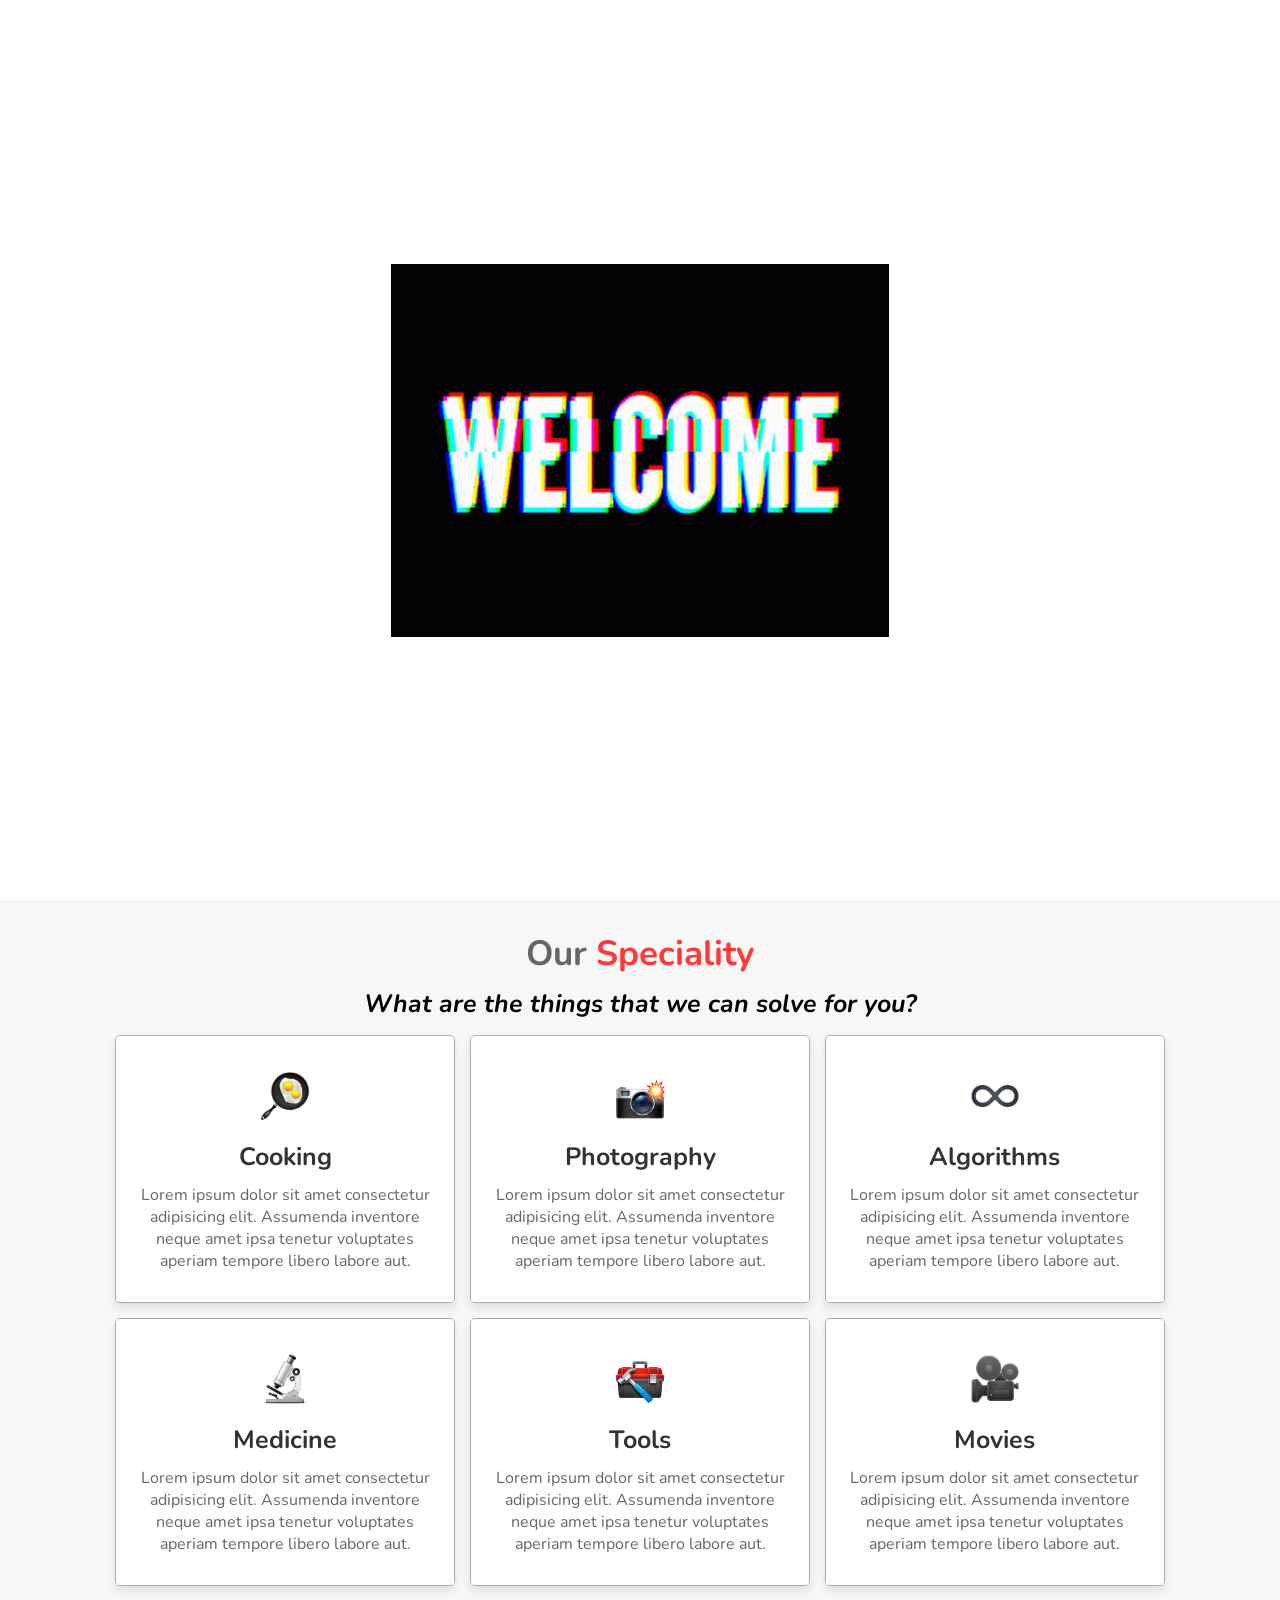
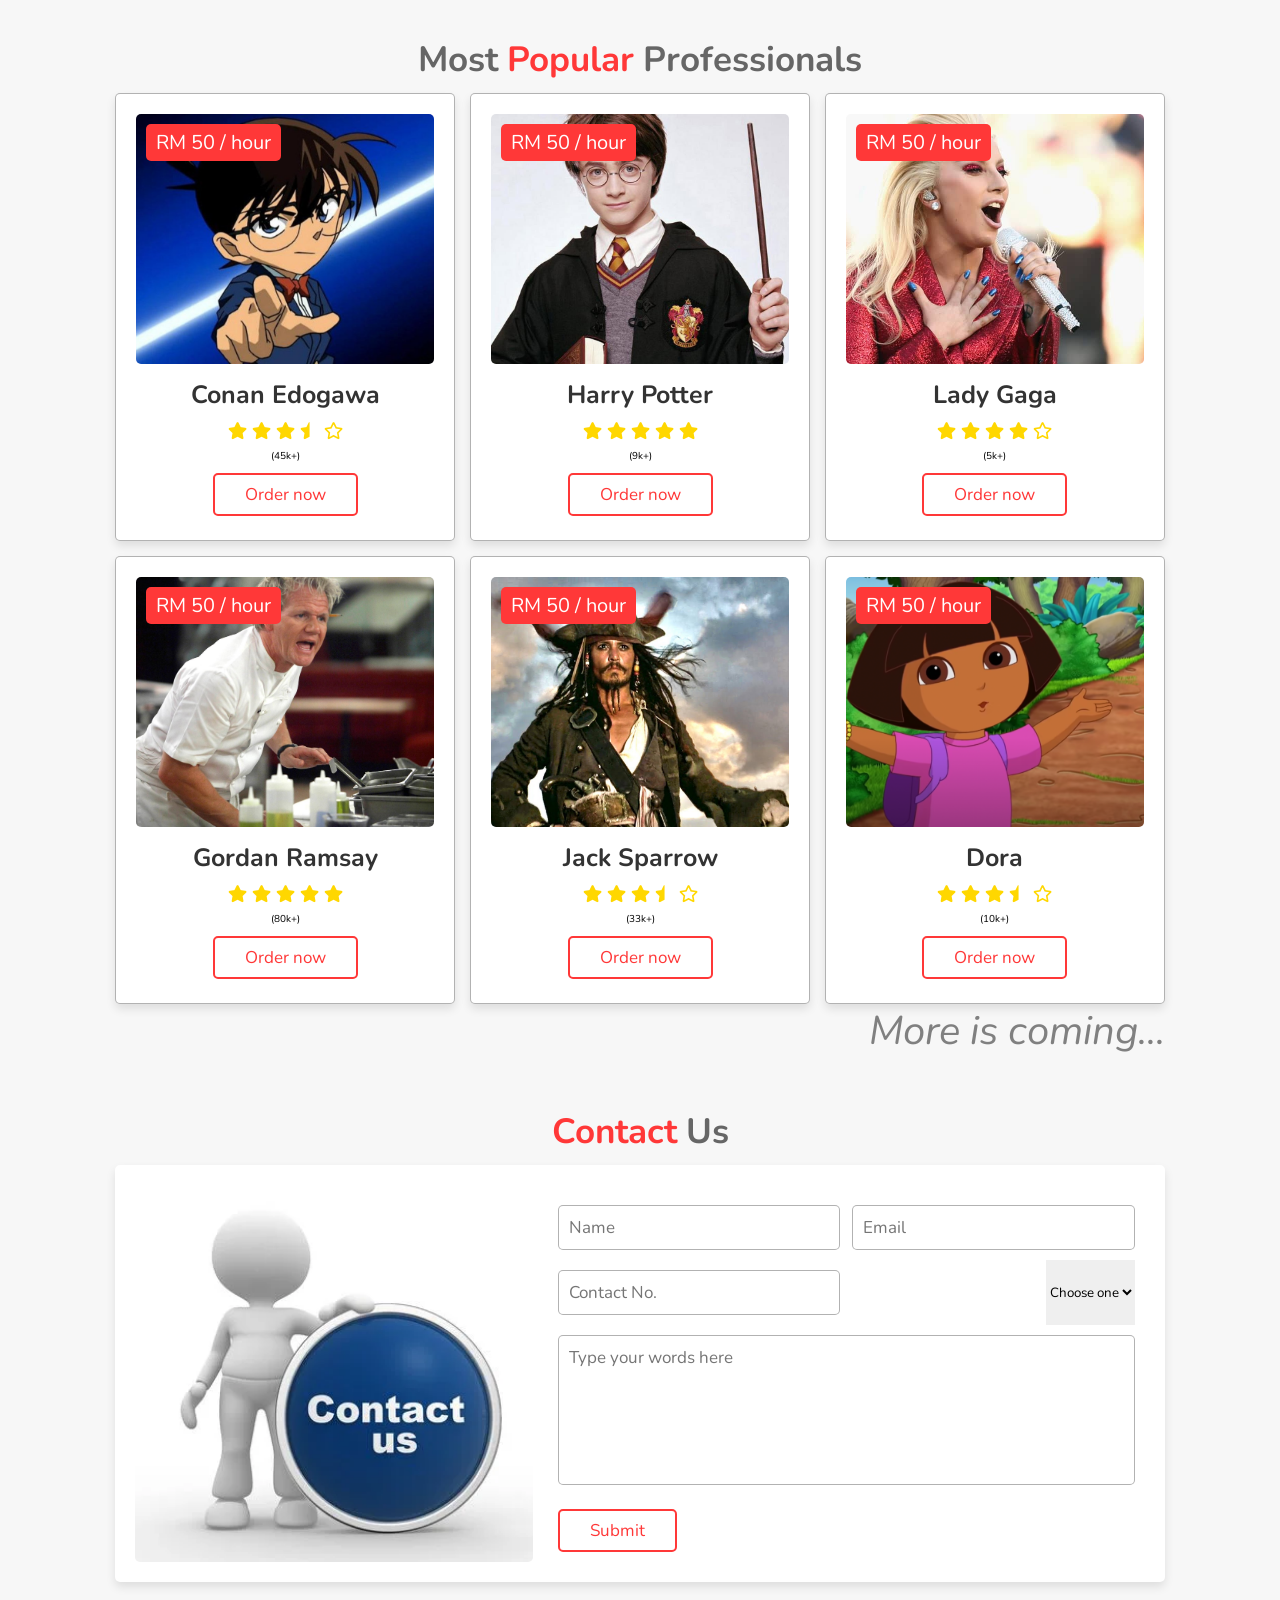
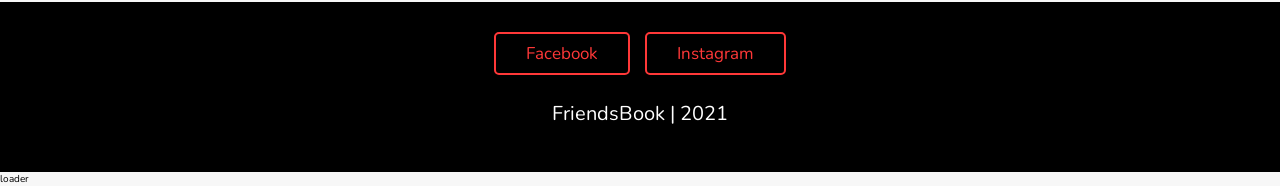
<file: website/index.html>
<!DOCTYPE html>
<html lang="en">
<head>
    <meta charset="UTF-8">
    <meta name="viewport" content="width=device-width, initial-scale=1.0">
    <title>Welcome to FriendsBook</title>

    <!-- font awesome cdn link  -->
    <link rel="stylesheet" href="https://cdnjs.cloudflare.com/ajax/libs/font-awesome/5.15.3/css/all.min.css">

    <!-- custom css file link  -->
    <link rel="stylesheet" href="style.css">

</head>
<body>
    
<!-- header section starts  -->

<header>

    <a href="#" class="logo"><i class="fas fa-book-reader "></i>FriendsBook</a>

    <div id="menu-bar" class="fas fa-bars"></div>

    <nav class="navbar">
        <a href="#home">Home</a>
        <a href="#speciality">Speciality</a>
        <a href="#popular">Book now</a>
        <a href="#contact">Contact Us</a>
        <a href="../signin/signin.php" style="border:2px solid #ff3838;color:#ff3838; border-radius: 5px;padding: 0 1rem 0 1rem;">Sign In</a> 
    </nav>

</header>

<!-- header section ends -->

<!-- home section starts  -->

<section class="home" id="home">

    <div class="content">
        <h3>Powerful Digital Consultations with FriendsBook.</h3>
        <p>Your Powerful Digital Team</p>
        <p>We have what you need, Trust Us:</p>
          <ul style="font-size: 1.5rem">
            <li> <i>24/7 stand-by booking system</i></li>
            <li> <i>More than 500 professionals from different fields are awaiting </i></li>
            <li> <i>Reasonable pricing <b>(RM 50 per hour)</b></i> </li>
            <li> <i>Protected conversation guaranteed</i> </li>
          </ul>
        <a href="../signin/signin.php" class="btn" >Order now</a>
    </div>

    <div class="image">
        <img src="images/book.jpg" alt="">
    </div>

</section>

<!-- home section ends -->

<!-- speciality section starts  -->

<section class="speciality" id="speciality">

    <h1 class="heading"> Our <span>Speciality</span> </h1>
    <h1 style="text-align: center; font-size: 2.5rem"> <span><i>What are the things that we can solve for you?</i></span> </h1><br>

    <div class="box-container">

        <div class="box">
            <img class="image" src="images/cook2.jpg" alt="">
            <div class="content">
                <img src="images/cook1.png" style="height: 5rem; width: 5rem" alt="">
                <h3>Cooking</h3>
                <p>Lorem ipsum dolor sit amet consectetur adipisicing elit. Assumenda inventore neque amet ipsa tenetur voluptates aperiam tempore libero labore aut.</p>
            </div>
        </div>
        <div class="box">
            <img class="image" src="images/cam2.jpg" alt="">
            <div class="content">
                <img src="images/cam1.png" style="height: 5rem; width: 5rem" alt="">
                <h3>Photography</h3>
                <p>Lorem ipsum dolor sit amet consectetur adipisicing elit. Assumenda inventore neque amet ipsa tenetur voluptates aperiam tempore libero labore aut.</p>
            </div>
        </div>
        <div class="box">
            <img class="image" src="images/math2.jpg" alt="">
            <div class="content">
                <img src="images/math1.png" style="height: 5rem; width: 5rem" alt="">
                <h3>Algorithms</h3>
                <p>Lorem ipsum dolor sit amet consectetur adipisicing elit. Assumenda inventore neque amet ipsa tenetur voluptates aperiam tempore libero labore aut.</p>
            </div>
        </div>
        <div class="box">
            <img class="image" src="images/micro2.jpg" alt="">
            <div class="content">
                <img src="images/micro1.png" style="height: 5rem; width: 5rem" alt="">
                <h3>Medicine</h3>
                <p>Lorem ipsum dolor sit amet consectetur adipisicing elit. Assumenda inventore neque amet ipsa tenetur voluptates aperiam tempore libero labore aut.</p>
            </div>
        </div>
        <div class="box">
            <img class="image" src="images/tool2.jpg" alt="">
            <div class="content">
                <img src="images/tool1.png"style="height: 5rem; width: 5rem"  alt="">
                <h3>Tools</h3>
                <p>Lorem ipsum dolor sit amet consectetur adipisicing elit. Assumenda inventore neque amet ipsa tenetur voluptates aperiam tempore libero labore aut.</p>
            </div>
        </div>
        <div class="box">
            <img class="image" src="images/movcam2.jpg" alt="">
            <div class="content">
                <img src="images/movcam1.png" style="height: 5rem; width: 5rem" alt="">
                <h3>Movies</h3>
                <p>Lorem ipsum dolor sit amet consectetur adipisicing elit. Assumenda inventore neque amet ipsa tenetur voluptates aperiam tempore libero labore aut.</p>
            </div>
        </div>

    </div>

</section>

<!-- speciality section ends -->

<!-- popular section starts  -->

<section class="popular" id="popular">

    <h1 class="heading"> Most <span>Popular</span> Professionals </h1>

    <div class="box-container">

        <div class="box">
            <span class="price"> RM 50 / hour</span>
            <img src="images/pop1.jpg" alt="">
            <h3>Conan Edogawa</h3>
            <div class="stars">
                <i class="fas fa-star"></i>
                <i class="fas fa-star"></i>
                <i class="fas fa-star"></i>
                <i class="fas fa-star-half"></i>
                <i class="far fa-star"></i>
                <p>(45k+)</p>
            </div>
            <a href="../signin/signin.php"class="btn">Order now</a>
        </div>
        <div class="box">
            <span class="price"> RM 50 / hour </span>
            <img src="images/pop2.jpg" alt="">
            <h3>Harry Potter</h3>
            <div class="stars">
                <i class="fas fa-star"></i>
                <i class="fas fa-star"></i>
                <i class="fas fa-star"></i>
                <i class="fas fa-star"></i>
                <i class="fas fa-star"></i>
                <p>(9k+)</p>
            </div>
            <a href="../signin/signin.php" class="btn">Order now</a>
        </div>
        <div class="box">
            <span class="price"> RM 50 / hour </span>
            <img src="images/pop3.jpg" alt="">
            <h3 >Lady Gaga</h3>
            <div class="stars">
                <i class="fas fa-star"></i>
                <i class="fas fa-star"></i>
                <i class="fas fa-star"></i>
                <i class="fas fa-star"></i>
                <i class="far fa-star"></i>
                <p>(5k+)</p>
            </div>
            <a href="../signin/signin.php" class="btn">Order now</a>
        </div>
        <div class="box">
            <span class="price"> RM 50 / hour </span>
            <img src="images/pop4.jpg" alt="">
            <h3>Gordan Ramsay</h3>
            <div class="stars">
                <i class="fas fa-star"></i>
                <i class="fas fa-star"></i>
                <i class="fas fa-star"></i>
                <i class="fas fa-star"></i>
                <i class="fas fa-star"></i>
                <p>(80k+)</p>
            </div>
            <a href="../signin/signin.php"class="btn">Order now</a>
        </div>
        <div class="box">
            <span class="price"> RM 50 / hour </span>
            <img src="images/pop5.jpg" alt="">
            <h3>Jack Sparrow</h3>
            <div class="stars">
                <i class="fas fa-star"></i>
                <i class="fas fa-star"></i>
                <i class="fas fa-star"></i>
                <i class="fas fa-star-half"></i>
                <i class="far fa-star"></i>
                <p>(33k+)</p>
            </div>
            <a href="../signin/signin.php"class="btn">Order now</a>
        </div>
        <div class="box">
            <span class="price"> RM 50 / hour </span>
            <img src="images/pop6.png" alt="">
            <h3>Dora</h3>
            <div class="stars">
                <i class="fas fa-star"></i>
                <i class="fas fa-star"></i>
                <i class="fas fa-star"></i>
                <i class="fas fa-star-half"></i>
                <i class="far fa-star"></i>
                <p>(10k+)</p>
            </div>
            <a href="../signin/signin.php"class="btn">Order now</a>
        </div>

    </div>
    <p style="text-align: right; font-size: 4rem ; color: gray; font-family: Arial, Helvetica, sans-serif;"><i>More is coming...</i></p>

</section>

<section class="order" id="contact">

    <h1 class="heading"> <span>Contact</span> Us </h1>

    <div class="row">
        
        <div class="image">
            <img src="images/contact.jpg" alt="">
        </div>

        <form action="">

            <div class="inputBox">
                <input type="text" placeholder="Name">
                <input type="email" placeholder="Email">
            </div>

            <div class="inputBox">
                <input type="text" placeholder="Contact No."> 
                <select >
                    <option selected>Choose one</option>
                    <option>Feedback</option>
                    <option>Question</option>
                    <option>Other</option>
                </select>
           </div>

            <textarea placeholder="Type your words here" name="" id="" cols="30" rows="10"></textarea>

            <input type="submit" value="Submit" class="btn">

        </form>

    </div>

</section>

<!-- order section ends -->

<!-- footer section  -->

<section class="footer">

    <div class="share">
        <a href="https://www.facebook.com/" class="btn" target="_blank">Facebook</a>
        <a href="https://www.instagram.com/" class="btn" target="_blank">Instagram</a>
    </div>

    <h1 class="credit"> FriendsBook <span> </span> |  <span> </span>  2021</h1>

</section>

<!-- scroll top button  -->
<a href="#home" class="fas fa-angle-up" id="scroll-top"></a>

loader  
<div class="loader-container">
    <img src="images/welcome-banner.gif" alt="">
</div>


















<!-- custom js file link  -->
<script src="script.js"></script>


</body>
</html>
</file>
<file: website/style.css>
@import url('https://fonts.googleapis.com/css2?family=Nunito:wght@200;300;400;600;700&display=swap');

:root{
  --red:#ff3838;
}

*{
  font-family: 'Nunito', sans-serif;
  margin:0; padding:0;
  box-sizing: border-box;
  outline: none; border:none;
  text-decoration: none;
  transition:all .2s linear;
}

*::selection{
  background:var(--red);
  color:#fff;
}

html{
  font-size: 62.5%;
  overflow-x: hidden;
  scroll-behavior: smooth;
  scroll-padding-top: 6rem;
}

body{
  background:#f7f7f7;
}

section{
  padding:2rem 9%;
}

.heading{
  text-align: center;
  font-size: 3.5rem;
  padding:1rem;
  color:#666;
}

.heading span{
  color:var(--red);
}

.btn{
  display: inline-block;
  padding:.8rem 3rem;
  border:.2rem solid var(--red);
  color:var(--red);
  cursor: pointer;
  font-size: 1.7rem;
  border-radius: .5rem;
  position: relative;
  overflow: hidden;
  z-index: 0;
  margin-top: 1rem;
}

.btn::before{
  content: '';
  position: absolute;
  top:0; right: 0;
  width:0%;
  height:100%;
  background:var(--red);
  transition: .3s linear;
  z-index: -1;
}

.btn:hover::before{
  width:100%;
  left: 0;
}

.btn:hover{
  color:#fff;
}

header{
  position: fixed;
  top:0; left: 0; right:0;
  z-index: 1000;
  display: flex;
  align-items: center;
  justify-content: space-between;
  background:#fff;
  padding:2rem 9%;
  box-shadow: 0 .5rem 1rem rgba(0,0,0,.1);
}

header .logo{
  font-size: 2.5rem;
  font-weight: bolder;
  color:#666;
}

header .logo i{
  padding-right: .5rem;
  color:var(--red);
}

header .navbar a{
  font-size: 2rem;
  margin-left: 2rem;
  color:#666;
}

header .navbar a:hover{
  color:var(--red);
}

#menu-bar{
  font-size: 3rem;
  cursor: pointer;
  color:#666;
  border:.1rem solid #666;
  border-radius: .3rem;
  padding:.5rem 1.5rem;
  display: none;
}

.home{
  display: flex;
  flex-wrap: wrap;
  gap:1.5rem;
  min-height: 100vh;
  align-items: center;
  background:url(../images/home-bg.jpg) no-repeat;
  background-size: cover;
  background-position: center;
}

.home .content{
  flex:1 1 40rem;
  padding-top: 6.5rem;
}
.home .image{
  flex:1 1 40rem;
}

.home .image img{
  width:100%;
  padding:1rem;
  animation:float 3s linear infinite;
}

@keyframes float{
  0%, 100%{
    transform: translateY(0rem);
  }
  50%{
    transform: translateY(3rem);
  }
}

.home .content h3{
  font-size: 5rem;
  color:#333;
}

.home .content p{
  font-size: 1.7rem;
  color:#666;
  padding:1rem 0;
}

.speciality .box-container{
  display: flex;
  flex-wrap: wrap;
  gap:1.5rem;
}

.speciality .box-container .box{
  flex:1 1 30rem;
  position: relative;
  overflow: hidden;
  box-shadow: 0 .5rem 1rem rgba(0,0,0,.1);
  border:.1rem solid rgba(0,0,0,.3);
  cursor: pointer;
  border-radius: .5rem;
}

.speciality .box-container .box .image{
  height: 100%;
  width:100%;
  object-fit: cover;
  position: absolute;
  top:-100%; left:0;
}

.speciality .box-container .box .content{
  text-align: center;
  background:#fff;
  padding:2rem;
}

.speciality .box-container .box .content img{
  margin:1.5rem 0;
}

.speciality .box-container .box .content h3{
  font-size: 2.5rem;
  color:#333;
}

.speciality .box-container .box .content p{
  font-size: 1.6rem;
  color:#666;
  padding:1rem 0;
}

.speciality .box-container .box:hover .image{
  top:0;
}

.speciality .box-container .box:hover .content{
  transform: translateY(100%);
}

.popular .box-container{
  display: flex;
  flex-wrap: wrap;
  gap:1.5rem;
}

.popular .box-container .box{
  padding:2rem;
  background:#fff;
  box-shadow: 0 .5rem 1rem rgba(0,0,0,.1);
  border:.1rem solid rgba(0,0,0,.3);
  border-radius: .5rem;
  text-align: center;
  flex:1 1 30rem;
  position: relative;
}

.popular .box-container .box img{
  height:25rem;
  object-fit: cover;
  width:100%;
  border-radius: .5rem;
}

.popular .box-container .box .price{
  position: absolute;
  top:3rem; left:3rem;
  background:var(--red);
  color:#fff;
  font-size: 2rem;
  padding:.5rem 1rem;
  border-radius: .5rem;
}

.popular .box-container .box h3{
  color:#333;
  font-size: 2.5rem;
  padding-top: 1rem;
}

.popular .box-container .box .stars i{
  color:gold;
  font-size: 1.7rem;
  padding:1rem .1rem;
}

.steps{
  display: flex;
  flex-wrap: wrap;
  gap:1.5rem;
  padding:1rem;
}

.steps .box{
  flex:1 1 25rem;
  padding:1rem;
  text-align: center;
}

.steps .box img{
  border-radius: 50%;
  border:1rem solid #fff;
  box-shadow: 0 .5rem 1rem rgba(0,0,0,.1);
}

.steps .box h3{
  font-size: 3rem;
  color:#333;
  padding:1rem;
}

.gallery .box-container{
  display: flex;
  flex-wrap: wrap;
  gap:1.5rem;
}

.gallery .box-container .box{
  height:25rem;
  flex:1 1 30rem;
  border:1rem solid #fff;
  box-shadow: 0 .5rem 1rem rgba(0,0,0,.1);
  border-radius: .5rem;
  position: relative;
  overflow: hidden;
}

.gallery .box-container .box img{
  height:100%;
  width:100%;
  object-fit: cover;
}

.gallery .box-container .box .content{
  position: absolute;
  top:-100%; left:0;
  height: 100%;
  width:100%;
  background:rgba(255,255,255,.9);
  padding:2rem;
  padding-top: 5rem;
  text-align: center;
}

.gallery .box-container .box .content h3{
  font-size: 2.5rem;
  color:#333;
}

.gallery .box-container .box .content p{
  font-size: 1.5rem;
  color:#666;
  padding:1rem 0;
}

.gallery .box-container .box:hover .content{
  top:0;
}

.review .box-container{
  display: flex;
  flex-wrap: wrap;
  gap:1.5rem;
}

.review .box-container .box{
  text-align: center;
  padding:2rem;
  border:1rem solid #fff;
  box-shadow: 0 .5rem 1rem rgba(0,0,0,.3);
  border-radius: .5rem;
  flex:1 1 30rem;
  background:#333;
  margin-top: 6rem;
}

.review .box-container .box img{
  height: 12rem;
  width:12rem;
  border-radius: 50%;
  border:1rem solid #fff;
  margin-top: -8rem;
  object-fit: cover;
}

.review .box-container .box h3{
  font-size: 2.5rem;
  color:#fff;
  padding:.5rem 0;
}

.review .box-container .box .stars i{
  font-size: 2rem;
  color:var(--red);
  padding:.5rem 0;
}

.review .box-container .box p{
  font-size: 1.5rem;
  color:#eee;
  padding:1rem 0;
}

.order .row{
  padding:2rem;
  box-shadow: 0 .5rem 1rem rgba(0,0,0,.1);
  background:#fff;
  display: flex;
  flex-wrap: wrap;
  gap:1.5rem;
  border-radius: .5rem;
}

.order .row .image{
  flex:1 1 30rem;
}

.order .row .image img{
  height: 100%;
  width:100%;
  object-fit: cover;
  border-radius: .5rem;
}

.order .row form{
  flex:1 1 50rem;
  padding:1rem;
}

.order .row form .inputBox{
  display: flex;
  justify-content: space-between;
  flex-wrap: wrap;
}

.order .row form .inputBox input, .order .row form textarea{
  padding:1rem;
  margin:1rem 0;
  font-size: 1.7rem;
  color:#333;
  text-transform: none;
  border:.1rem solid rgba(0,0,0,.3);
  border-radius: .5rem;
  width:49%;
}

.order .row form textarea{
  width:100%;
  resize: none;
  height:15rem;
}

.order .row form .btn{
  background:none;
}

.order .row form .btn:hover{
  background:var(--red);
}

.footer{
  background:#000;
  text-align: center;
}

.footer .share{
  display: flex;
  gap:1.5rem;
  justify-content: center;
  flex-wrap: wrap;
}

.footer .credit{
  padding:2.5rem 1rem;
  color:#fff;
  font-weight: normal;
  font-size: 2rem;
}

.footer .credit span{
  color:var(--red);
}

#scroll-top{
  position: fixed;
  top:-120%;
  right:2rem;
  padding:.5rem 1.5rem;
  font-size: 4rem;
  background:var(--red);
  color:#fff;
  border-radius: .5rem;
  transition: 1s linear;
  z-index: 1000;
}

#scroll-top.active{
  top:calc(100% - 12rem)
}

.loader-container{
  position: fixed;
  top:0; left:0;
  z-index: 10000;
  background:#fff;
  display: flex;
  align-items: center;
  justify-content: center;
  height:100%;
  width:100%;
}

.loader-container.fade-out{
  top:-120%;
}














/* media queries  */

@media(max-width:991px){

  html{
    font-size: 55%;
  }

  header{
    padding:2rem;
  }

  section{
    padding:2rem;
  }

}

@media(max-width:768px){

  #menu-bar{
    display: initial;
  }

  header .navbar{
    position: absolute;
    top:100%; left: 0; right:0;
    background: #f7f7f7;
    border-top: .1rem solid rgba(0,0,0,.1);
    clip-path: polygon(0 0, 100% 0, 100% 0, 0 0);
  }

  header .navbar.active{
    clip-path: polygon(0 0, 100% 0, 100% 100%, 0% 100%);
  }

  header .navbar a{
    margin: 1.5rem;
    padding:1.5rem;
    display: block;
    border:.2rem solid rgba(0,0,0,.1);
    border-left:.5rem solid var(--red);
    background:#fff;
  }

}

@media(max-width:450px){

  html{
    font-size: 50%;
  }

  .order .row form .inputBox input{
    width:100%;
  }

}
</file>
